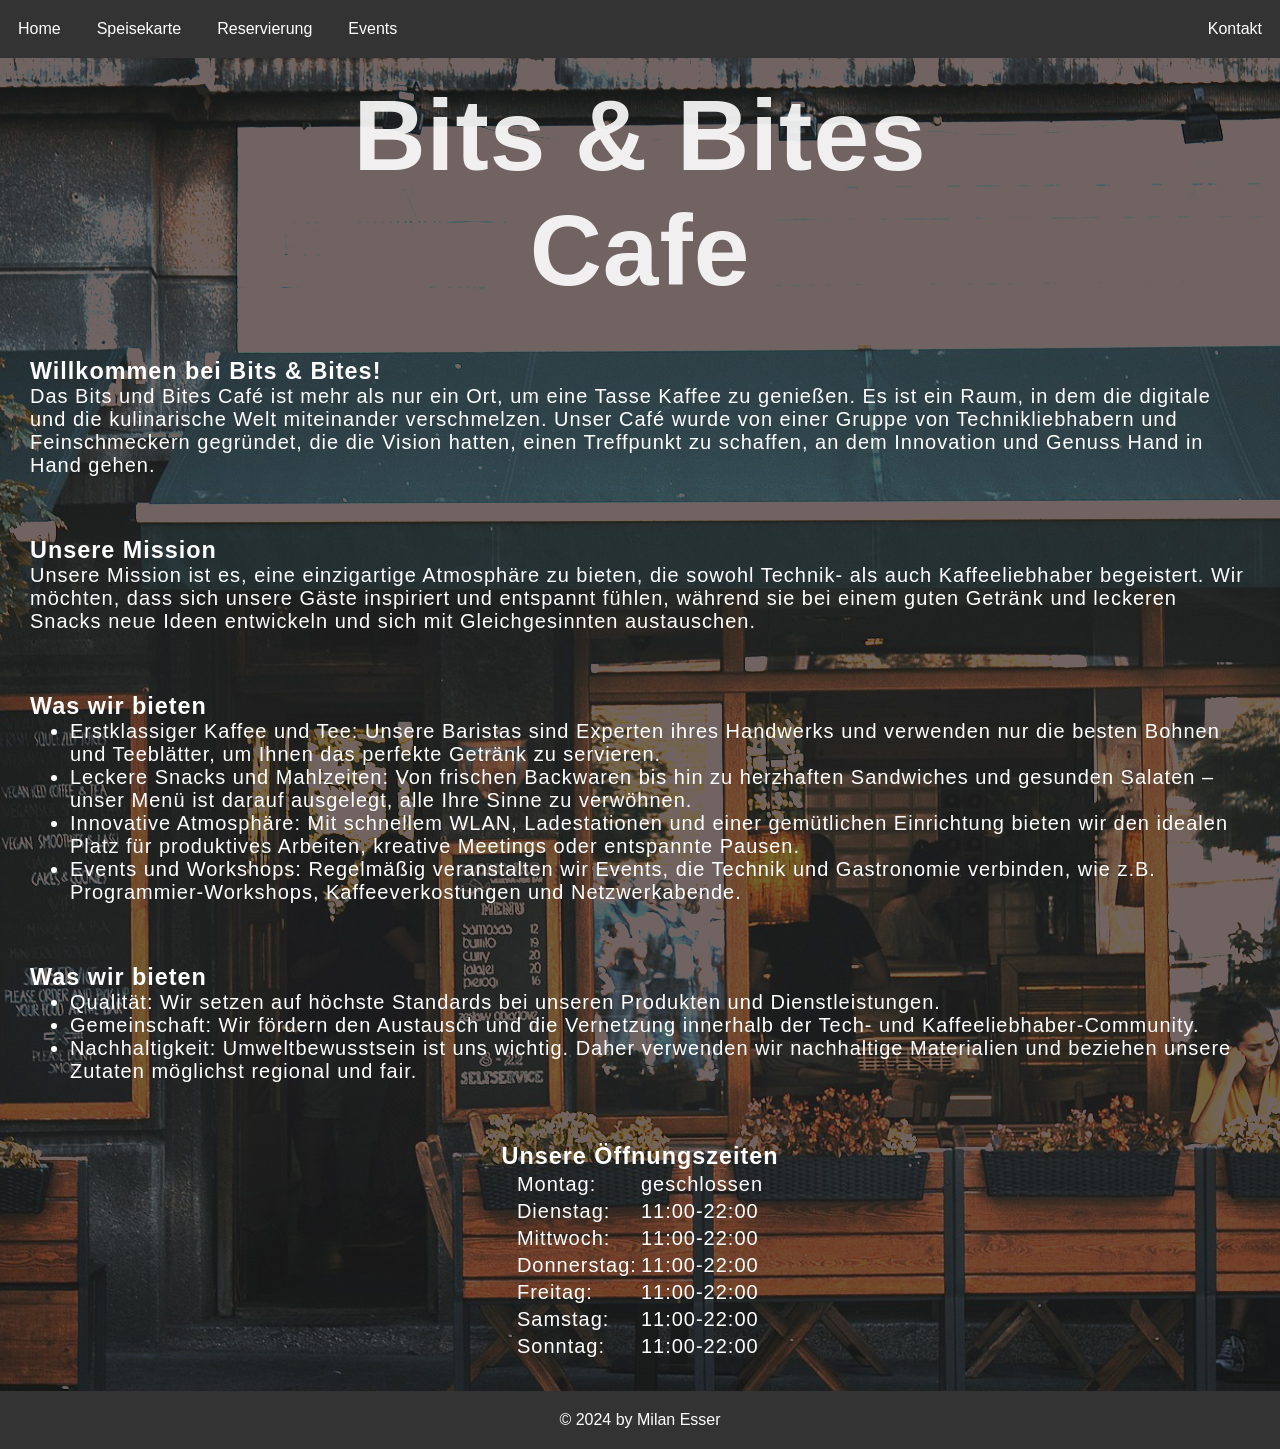
<file: index.html>
<!DOCTYPE html>
<html lang="de">

<head>
    <meta charset="utf-8">
    <meta name="viewport" content="width=device-width, initial-scale=1.0">
    <link rel="stylesheet" href="css/style.css">
    <title>Bits & Bites</title>
</head>
<body>
    <header>
        <nav>
            <ul>
                <li><a href="index.html">Home</a></li>
                <li><a href="speisekarte.html">Speisekarte</a></li>
                <li><a href="reservierungen.html">Reservierung</a></li>
                <li><a href="events.html">Events</a></li>
                <li style="float: right;"><a href="kontakt.html">Kontakt</a></li>
            </ul>
        </nav>
    </header>
    <main id="index">
        <h1>Bits & Bites <br>Cafe</h1>
        <article>
            <section>
                <h3>Willkommen bei Bits & Bites!</h3>
                <p>
                    Das Bits und Bites Café ist mehr als nur ein Ort,
                    um eine Tasse Kaffee zu genießen. Es ist ein Raum,
                    in dem die digitale und die kulinarische Welt miteinander
                    verschmelzen. Unser Café wurde von einer Gruppe von
                    Technikliebhabern und Feinschmeckern gegründet,
                    die die Vision hatten, einen Treffpunkt zu schaffen,
                    an dem Innovation und Genuss Hand in Hand gehen.</p>
            </section>
            <section>
                <h3>Unsere Mission</h3>
                <p>
                    Unsere Mission ist es, eine einzigartige Atmosphäre zu bieten,
                    die sowohl Technik- als auch Kaffeeliebhaber begeistert. Wir möchten,
                    dass sich unsere Gäste inspiriert und entspannt fühlen, während sie
                    bei einem guten Getränk und leckeren Snacks neue Ideen entwickeln
                    und sich mit Gleichgesinnten austauschen.</p>
            </section>
            <section>
                <h3>Was wir bieten</h3>
                <ul>
                    <li>
                        <p>
                            Erstklassiger Kaffee und Tee: Unsere Baristas sind Experten ihres Handwerks und verwenden 
                            nur die besten Bohnen und Teeblätter, um Ihnen das perfekte Getränk zu 
                            servieren.
                        </p>
                    </li>
                    <li>
                        <p>
                            Leckere Snacks und Mahlzeiten:
                             Von frischen Backwaren bis hin zu herzhaften Sandwiches 
                             und gesunden Salaten – unser Menü ist darauf ausgelegt, alle 
                             Ihre Sinne zu verwöhnen.
                        </p>
                    </li>
                    <lI>
                        <p>
                            Innovative Atmosphäre: Mit schnellem WLAN, Ladestationen und einer 
                            gemütlichen Einrichtung bieten wir den idealen Platz für produktives 
                            Arbeiten, kreative Meetings oder entspannte Pausen.
                        </p>
                    </lI>
                    <li>
                        <P>
                            Events und Workshops: Regelmäßig veranstalten wir Events, 
                            die Technik und Gastronomie verbinden, wie z.B. Programmier-Workshops,
                             Kaffeeverkostungen und Netzwerkabende.
                        </P>
                    </li>
                </ul>
            </section>
            <section>
                <h3>Was wir bieten</h3>
                <ul>
                    <li>
                        <p>
                            Qualität: Wir setzen auf höchste Standards bei unseren Produkten und Dienstleistungen.
                        </p>
                    </li>
                    <li>
                        <p>
                            Gemeinschaft: Wir fördern den Austausch und die Vernetzung innerhalb der Tech- und Kaffeeliebhaber-Community.
                        </p>
                    </li>
                    <lI>
                        <p>
                            Nachhaltigkeit: Umweltbewusstsein ist uns wichtig. Daher verwenden wir nachhaltige Materialien und beziehen unsere Zutaten möglichst regional und fair.
                        </p>
                    </lI>
                </ul>
            </section>
            <section id="zeiten">
                <h3>Unsere Öffnungszeiten</h3>
                <table>
                    <tr>
                        <td>Montag:</td>
                        <td>geschlossen</td>
                    </tr>
                    <tr>
                        <td>Dienstag:</td>
                        <td>11:00-22:00</td>
                    </tr>
                    <tr>
                        <td>Mittwoch:</td>
                        <td>11:00-22:00</td>
                    </tr>
                    <tr>
                        <td>Donnerstag:</td>
                        <td>11:00-22:00</td>
                    </tr>
                    <tr>
                        <td>Freitag:</td>
                        <td>11:00-22:00</td>
                    </tr>
                    <tr>
                        <td>Samstag:</td>
                        <td>11:00-22:00</td>
                    </tr>
                    <tr>
                        <td>Sonntag:</td>
                        <td>11:00-22:00</td>
                    </tr>
                </table>
            </section>
        </article>
    </main>
    <footer>&copy; 2024 by Milan Esser</footer>
</body>

</html>
</file>
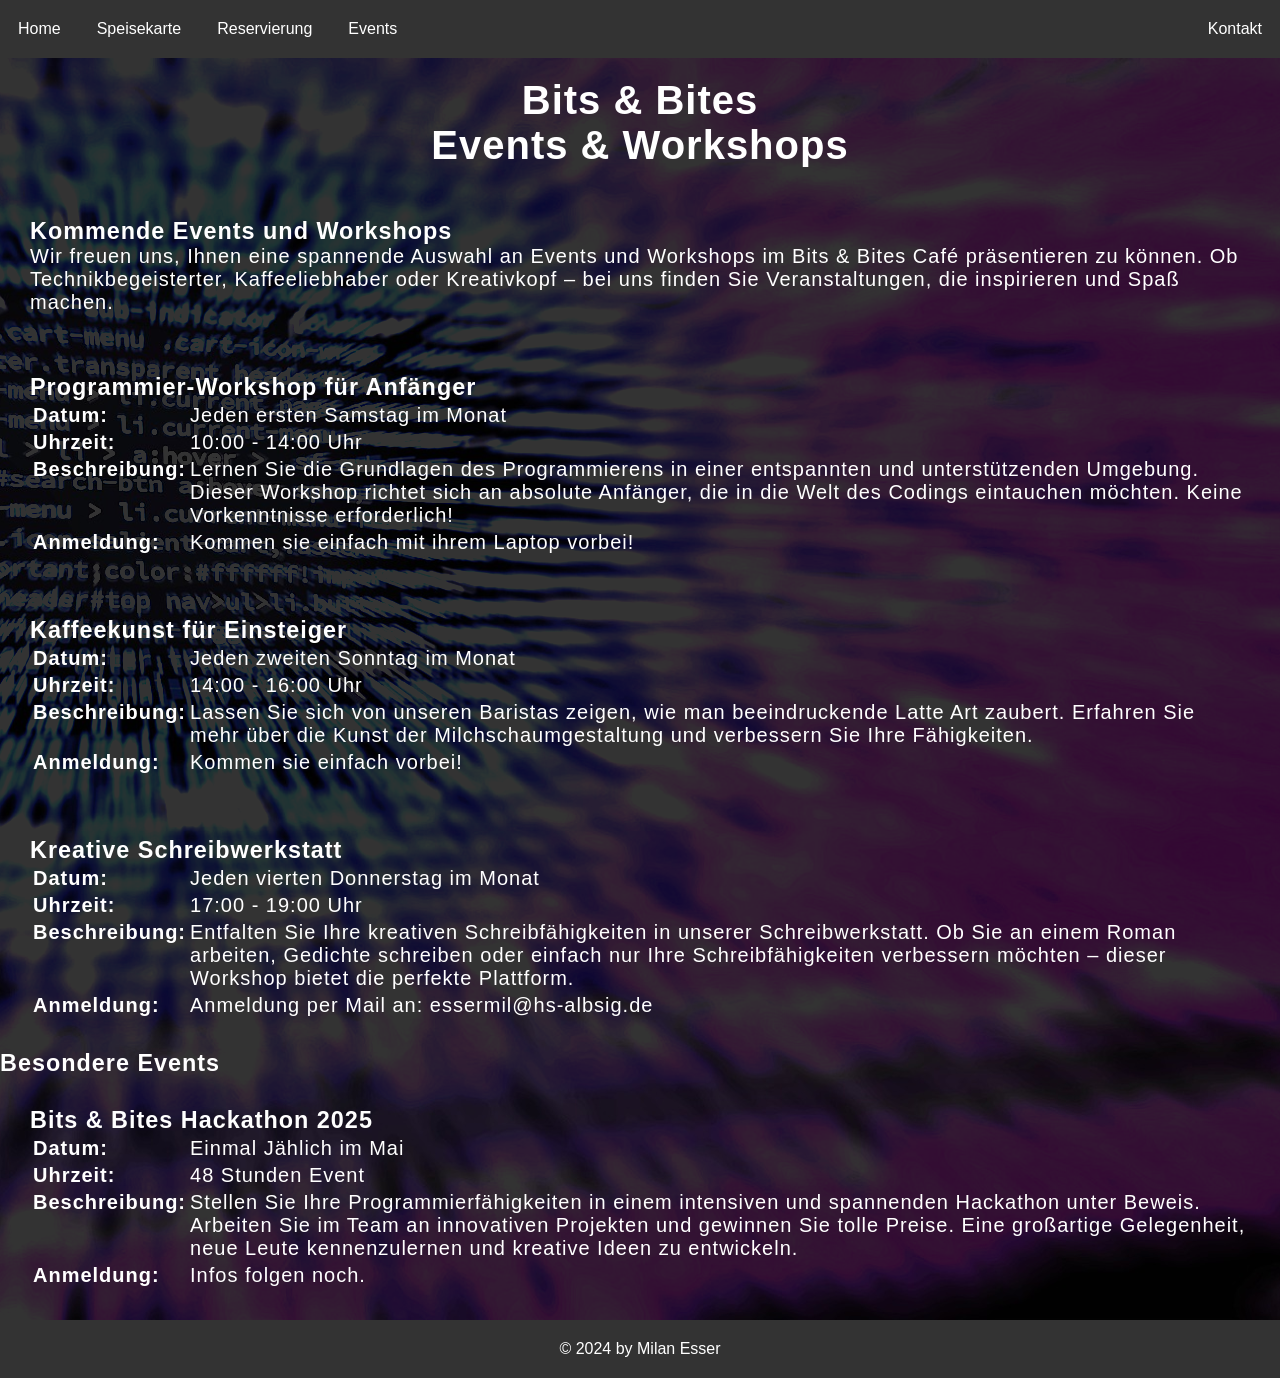
<file: events.html>
<!DOCTYPE html>
<html lang="de">

<head>
	<meta charset="utf-8">
	<meta name="viewport" content="width=device-width, initial-scale=1.0">
	<link rel="stylesheet" href="css/style.css">
	<title>Bits & Bites</title>
</head>

<body>
	<header>
		<nav>
			<ul>
				<li><a href="index.html">Home</a></li>
				<li><a href="speisekarte.html">Speisekarte</a></li>
				<li><a href="reservierungen.html">Reservierung</a></li>
				<li><a href="events.html">Events</a></li>
				<li style="float: right;"><a href="kontakt.html">Kontakt</a></li>
			</ul>
		</nav>
	</header>
	<main id="events">
		<h2>Bits & Bites <br>Events & Workshops</h2>
		<article>
			<section>
				<h3>Kommende Events und Workshops</h3>
				<p>
					Wir freuen uns, Ihnen eine spannende Auswahl an Events und Workshops im
					Bits & Bites Café präsentieren zu können. Ob Technikbegeisterter,
					Kaffeeliebhaber oder Kreativkopf – bei uns finden Sie Veranstaltungen,
					die inspirieren und Spaß machen.
				</p>
			</section>
			<section>
				<h3>Programmier-Workshop für Anfänger</h3>
				<table>
					<tr>
						<th>Datum: </th>
						<td>Jeden ersten Samstag im Monat</td>
					</tr>
					<tr>
						<th>Uhrzeit:</th>
						<td> 10:00 - 14:00 Uhr</td>
					</tr>
					<tr>
						<th>Beschreibung: </th>
						<td>Lernen Sie die Grundlagen des Programmierens in einer entspannten und unterstützenden
							Umgebung.
							Dieser Workshop richtet sich an absolute Anfänger, die in die Welt des Codings eintauchen
							möchten.
							Keine Vorkenntnisse erforderlich!</td>
					</tr>
					<tr>
						<th>Anmeldung: </th>
						<td>Kommen sie einfach mit ihrem Laptop vorbei!</td>
					</tr>
				</table>
			</section>
			<section>
				<h3>Kaffeekunst für Einsteiger</h3>
				<table>
					<tr>
						<th>Datum: </th>
						<td>Jeden zweiten Sonntag im Monat</td>
					</tr>
					<tr>
						<th>Uhrzeit:</th>
						<td> 14:00 - 16:00 Uhr</td>
					</tr>
					<tr>
						<th>Beschreibung: </th>
						<td>Lassen Sie sich von unseren Baristas zeigen,
							wie man beeindruckende Latte Art zaubert. Erfahren
							Sie mehr über die Kunst der Milchschaumgestaltung
							und verbessern Sie Ihre Fähigkeiten.</td>
					</tr>
					<tr>
						<th>Anmeldung: </th>
						<td>Kommen sie einfach vorbei!</td>
					</tr>
				</table>
			</section>
			<section>
				<h3>Kreative Schreibwerkstatt</h3>
				<table>
					<tr>
						<th>Datum: </th>
						<td>Jeden vierten Donnerstag im Monat</td>
					</tr>
					<tr>
						<th>Uhrzeit:</th>
						<td> 17:00 - 19:00 Uhr</td>
					</tr>
					<tr>
						<th>Beschreibung: </th>
						<td>Entfalten Sie Ihre kreativen Schreibfähigkeiten in unserer Schreibwerkstatt.
							Ob Sie an einem Roman arbeiten, Gedichte schreiben oder einfach nur
							Ihre Schreibfähigkeiten verbessern möchten – dieser Workshop bietet die perfekte Plattform.
						</td>
					</tr>
					<tr>
						<th>Anmeldung: </th>
						<td>Anmeldung per Mail an: essermil@hs-albsig.de</td>
					</tr>
				</table>
			</section>
			<h3>Besondere Events</h3>
			<section>
				<h3>Bits & Bites Hackathon 2025</h3>
				<table>
					<tr>
						<th>Datum: </th>
						<td>Einmal Jählich im Mai</td>
					</tr>
					<tr>
						<th>Uhrzeit:</th>
						<td> 48 Stunden Event</td>
					</tr>
					<tr>
						<th>Beschreibung: </th>
						<td>Stellen Sie Ihre Programmierfähigkeiten in einem intensiven und spannenden Hackathon
							unter Beweis. Arbeiten Sie im Team an innovativen Projekten und gewinnen Sie tolle
							Preise. Eine großartige Gelegenheit, neue Leute kennenzulernen und kreative Ideen zu
							entwickeln.</td>
					</tr>
					<tr>
						<th>Anmeldung: </th>
						<td>Infos folgen noch.</td>
					</tr>
				</table>
			</section>
		</article>
	</main>
	<footer>&copy; 2024 by Milan Esser</footer>
</body>

</html>
</file>
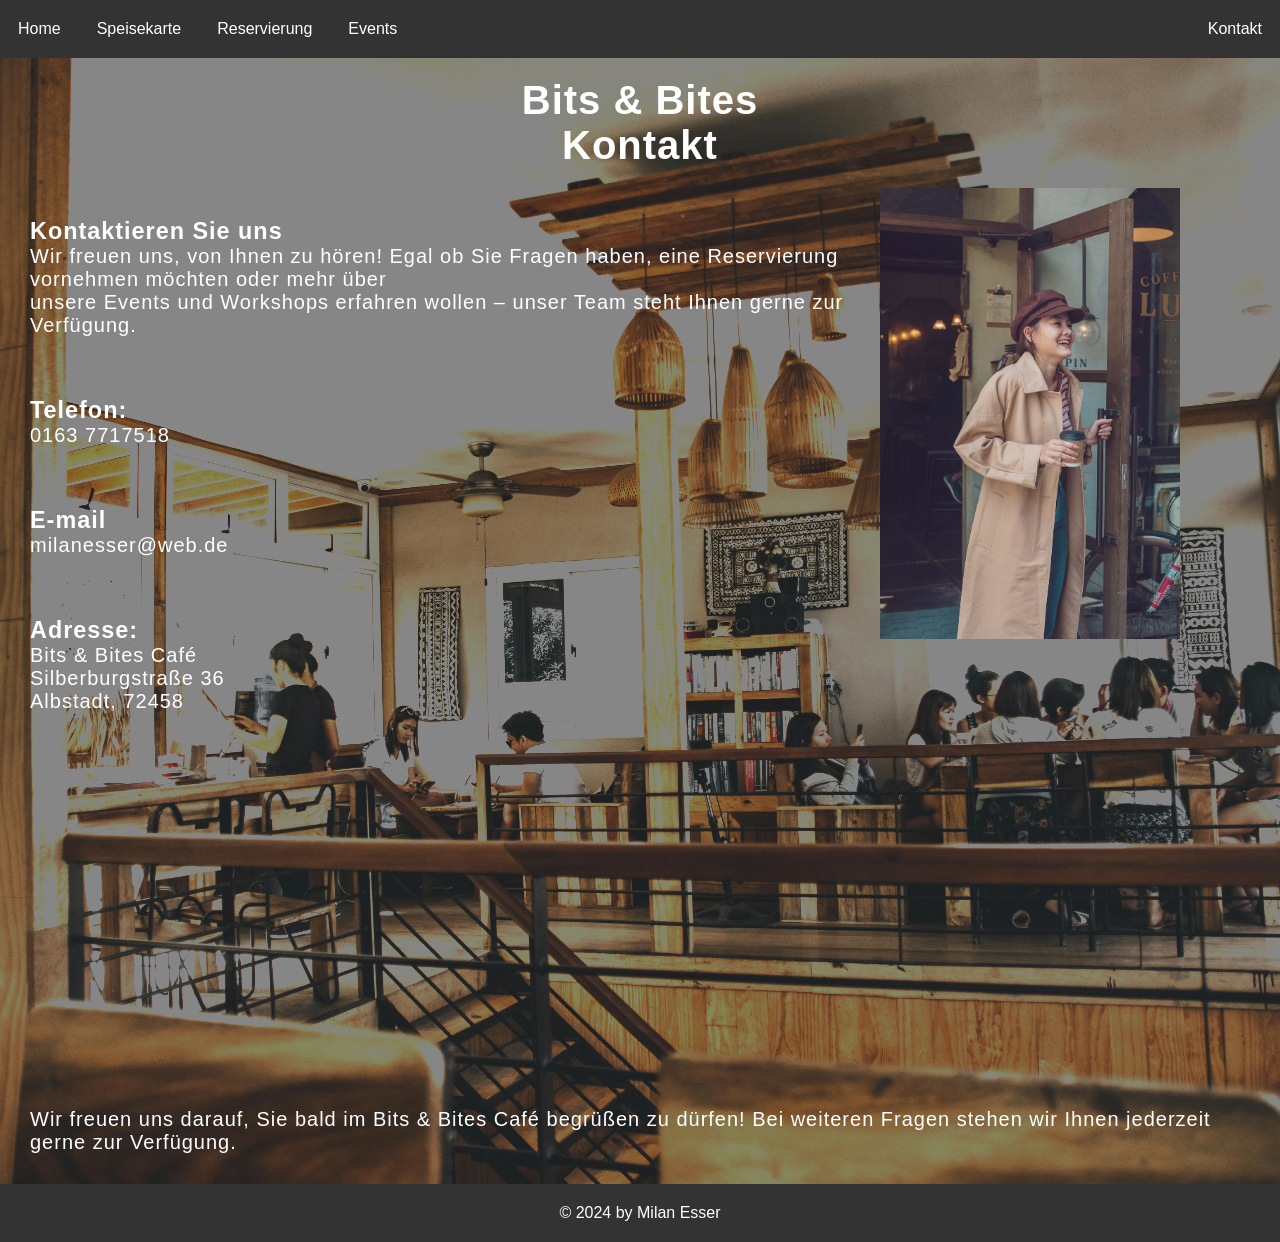
<file: kontakt.html>
<!DOCTYPE html>
<html lang="de">

<head>
	<meta charset="utf-8">
	<meta name="viewport" content="width=device-width, initial-scale=1.0">
	<link rel="stylesheet" href="css/style.css">
	<title>Bits & Bites</title>
</head>

<body>
	<header>
		<nav>
			<ul>
				<li><a href="index.html">Home</a></li>
				<li><a href="speisekarte.html">Speisekarte</a></li>
				<li><a href="reservierungen.html">Reservierung</a></li>
				<li><a href="events.html">Events</a></li>
				<li style="float: right;"><a href="kontakt.html">Kontakt</a></li>
			</ul>
		</nav>
	</header>
	<main id="kontakt">
		<article>
			<h2>Bits & Bites <br>Kontakt</h2>
			<img src="images/woman-6992691_1280.jpg" id="women" alt="Women">
			<section>
				<h3>Kontaktieren Sie uns</h3>
				<p>Wir freuen uns, von Ihnen zu hören! Egal ob Sie Fragen haben,
					eine Reservierung vornehmen möchten oder mehr über <br>unsere Events
					und Workshops erfahren wollen – unser Team steht Ihnen gerne zur
					Verfügung.</p></td>
			</section>
			<section>
				<h3>Telefon:</h3>
				<p>0163 7717518</p>
			</section>
			<section>
				<h3>E-mail</h3>
				<p>milanesser@web.de</p>
			</section>
			<section>
				<h3>Adresse: </h3>
				<p>Bits & Bites Café<br>
					Silberburgstraße 36<br>
					Albstadt, 72458</p>
					<iframe src="https://www.google.com/maps/embed?pb=!1m18!1m12!1m3!1d804.7493638542644!2d9.022574133694523!3d48.21427481389461!2m3!1f0!2f0!3f0!3m2!1i1024!2i768!4f13.1!3m3!1m2!1s0x479a1aa32958492d%3A0x7008ae6cc90181ac!2sSilberburg!5e0!3m2!1sde!2sde!4v1717606472709!5m2!1sde!2sde" width="400" height="300" style="border:0;" allowfullscreen="" loading="lazy" referrerpolicy="no-referrer-when-downgrade"></iframe>
			</section>
			<section>
				<p>
					Wir freuen uns darauf, Sie bald im Bits & Bites Café begrüßen zu dürfen! 
					Bei weiteren Fragen stehen wir Ihnen jederzeit gerne zur Verfügung.
				</p>
			</section>
		</article>
	</main>
	<footer>&copy; 2024 by Milan Esser</footer>
</body>

</html>
</file>
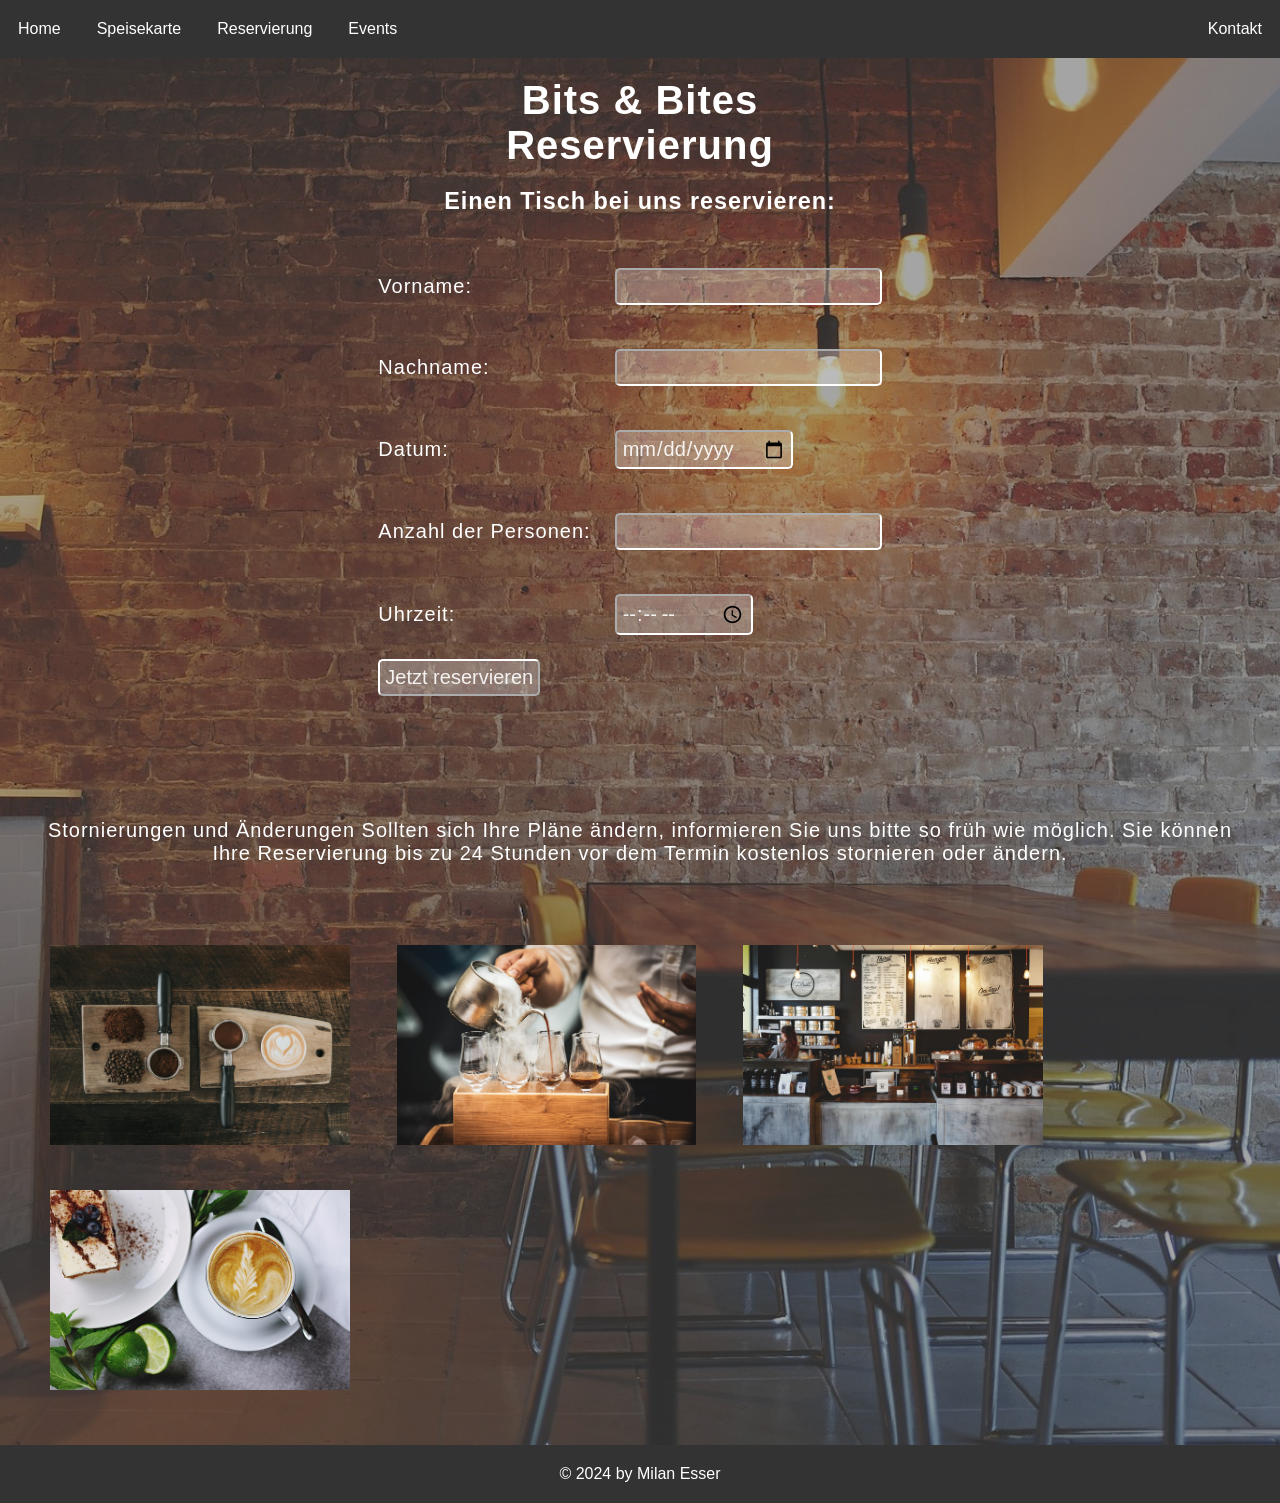
<file: reservierungen.html>
<!DOCTYPE html>
<html lang="de">

<head>
	<meta charset="utf-8">
	<meta name="viewport" content="width=device-width, initial-scale=1.0">
	<link rel="stylesheet" href="css/style.css">
	<script src="https://ajax.googleapis.com/ajax/libs/jquery/3.7.1/jquery.min.js"></script>
	<script src="js/javascript.js" type="text/javascript"></script>
	<title>Bits & Bites</title>
</head>

<body>
	<header>
		<nav>
			<ul>
				<li><a href="index.html">Home</a></li>
				<li><a href="speisekarte.html">Speisekarte</a></li>
				<li><a href="reservierungen.html">Reservierung</a></li>
				<li><a href="events.html">Events</a></li>
				<li style="float: right;"><a href="kontakt.html">Kontakt</a></li>
			</ul>
		</nav>
	</header>
	<main id="reservierung">
		<h2>Bits & Bites <br>Reservierung</h2>
		<article>
			<h3>Einen Tisch bei uns reservieren:</h3>
			<section>
				<form id="formular">
					<table>
						<tr>
							<td><label for="fname">Vorname:</label></td>
							<td><input id="fname" name="fname" type="text" required></td>
						<tr>
							<td><label for="name">Nachname:</label></td>
							<td><input id="name" name="name" type="text" required></td>
						</tr>
						<tr>
							<td><label for="datum">Datum:</label></td>
							<td><input id="datum" name="datum" type="date" required></td>
						</tr>
						<tr>
							<td><label for="anzahl">Anzahl der Personen:</label></td>
							<td><input id="anzahl" name="anzahl" type="number" required></td>
						</tr>
						<tr>
							<td><label for="zeit">Uhrzeit:</label></td>
							<td><input id="zeit" name="zeit" type="time" min="11:00" max="22:00" required></td>
						</tr>
						<tr>
							<td><input type="submit" id="reservieren" value="Jetzt reservieren" /></td>
						</tr>
					</table>
				</form>
			</section>
			<section>
				<h3 class="hide" hidden>Ihr Termin:</h3>
				<table id="safed">
					<tr class="hide" hidden>
						<th>Vorname:</th>
						<th>Nachname:</th>
						<th>Datum:</th>
						<th>Anzahl der Personen:</th>
						<th>Uhrzeit:</th>
					</tr>
					<tr class="hide" id="terminadd" hidden></tr>
					<tr class="hide" hidden>
						<td><button id="storno">Stornieren</button></td>
					</tr>
				</table>
				<p id="stornotermin" hidden>Ihr Termin wurde storniert!</p>
			</section>
			<section>
				<p>
					Stornierungen und Änderungen Sollten sich Ihre Pläne ändern,
					informieren Sie uns bitte so früh wie möglich. Sie können
					Ihre Reservierung bis zu 24 Stunden vor dem Termin kostenlos
					stornieren oder ändern.
				</p>
			</section>
			<section id="bilderleiste">
				<figure>
					<img src="images/coffee-2560260_1280.jpg">
					<img src="images/barista-5055060_1280.jpg">
					<img src="images/coffeehouse-2600877_1280.jpg">
					<img src="images/drink-1839134_640.jpg">
				</figure>
			</section>
		</article>
	</main>
	<footer>&copy; 2024 by Milan Esser</footer>
</body>

</html>
</file>
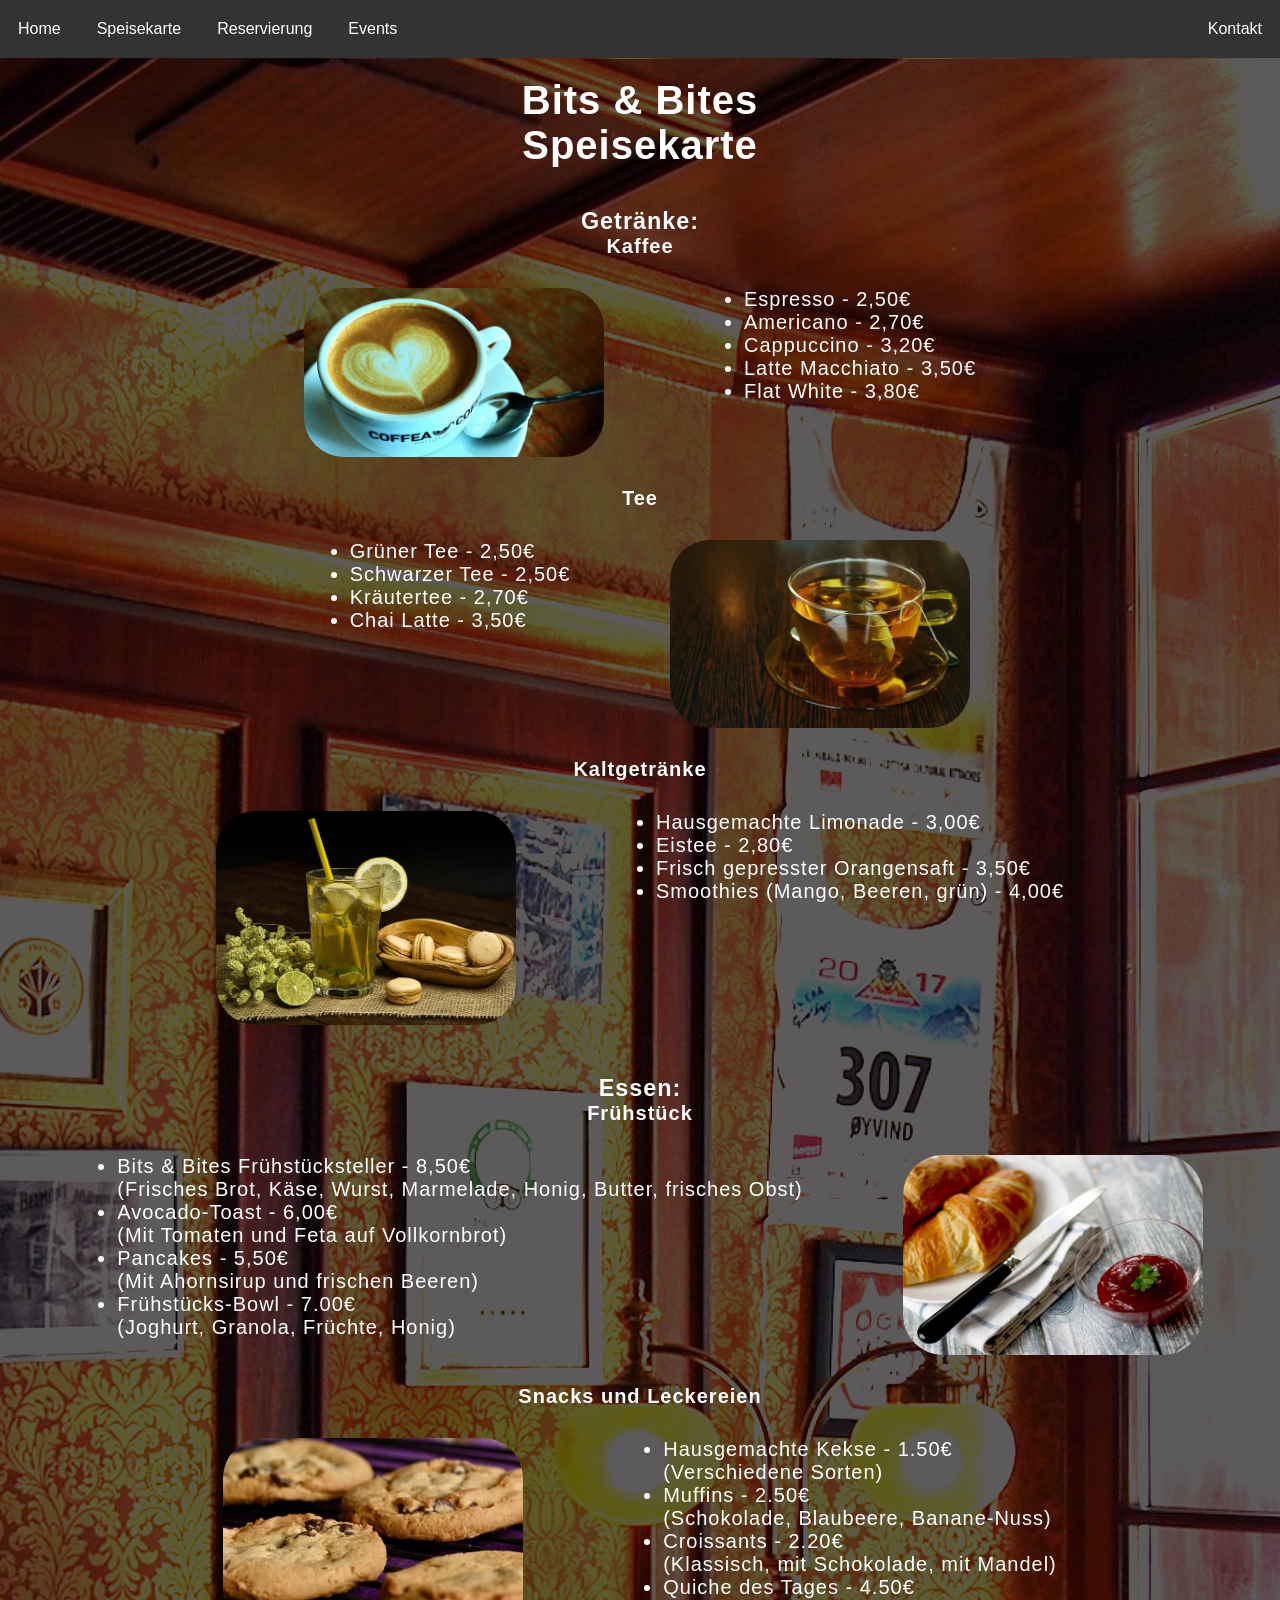
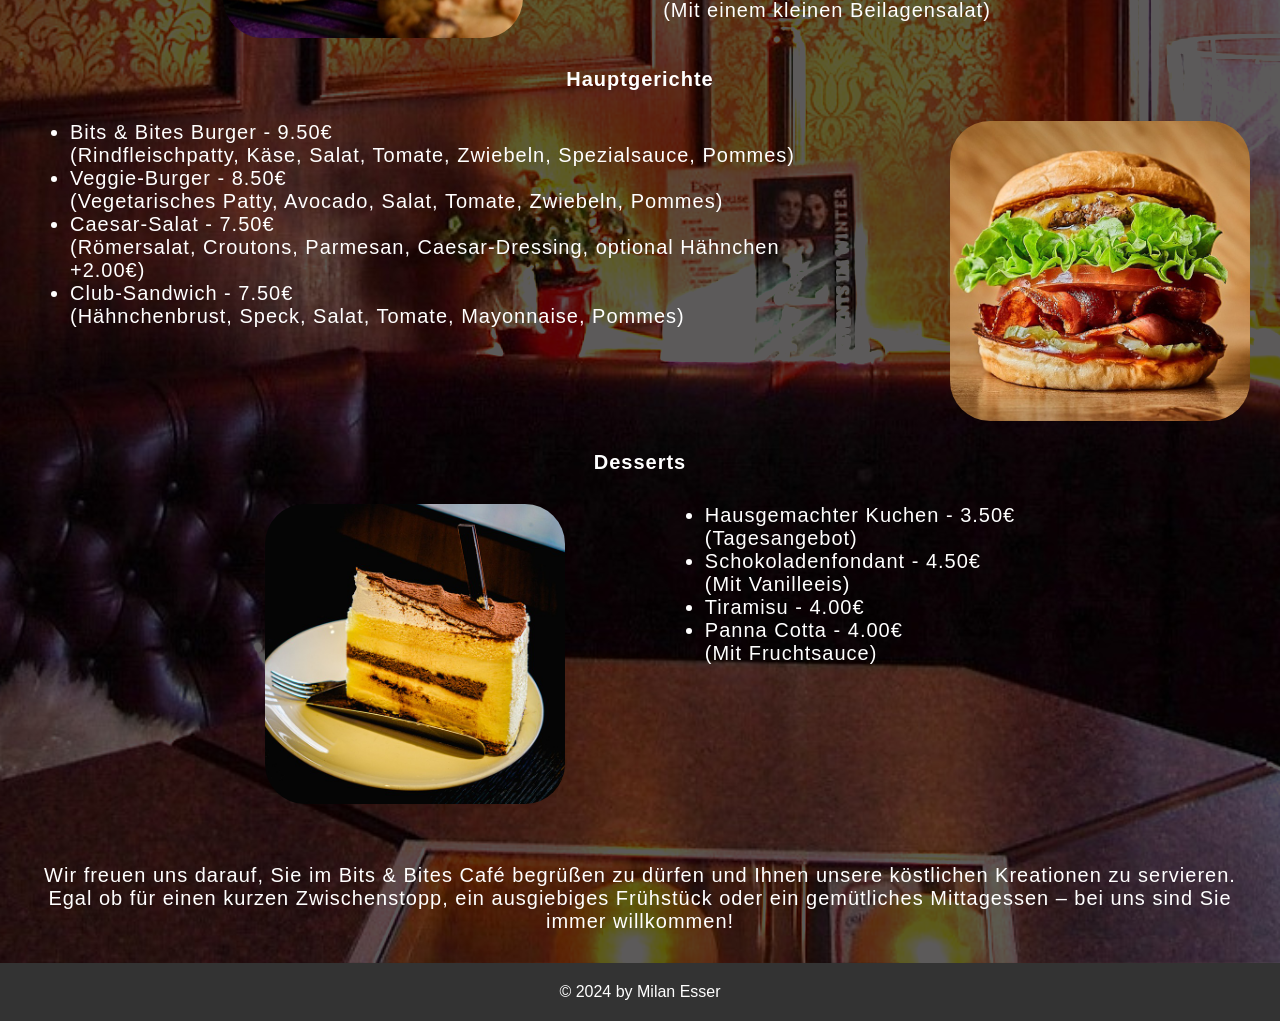
<file: speisekarte.html>
<!DOCTYPE html>
<html lang="de">

<head>
	<meta charset="utf-8">
	<meta name="viewport" content="width=device-width, initial-scale=1.0">
	<link rel="stylesheet" href="css/style.css">
	<title>Bits & Bites</title>
</head>

<body>
	<header>
		<nav>
			<ul>
				<li><a href="index.html">Home</a></li>
				<li><a href="speisekarte.html">Speisekarte</a></li>
				<li><a href="reservierungen.html">Reservierung</a></li>
				<li><a href="events.html">Events</a></li>
				<li style="float: right;"><a href="kontakt.html">Kontakt</a></li>
			</ul>
		</nav>
	</header>
	<main id="speisekarte">
		<h2>Bits & Bites <br>Speisekarte</h2>
		<article id="artikel">
			<h3>Getränke:</h3>
			<h4>Kaffee</h4>
			<section id="kaffee">
				<img src="images/coffe-2400874_640.jpg" alt="Kaffee">
				<ul>
					<li>Espresso - 2,50&#8364;</li>
					<li>Americano - 2,70&#8364;</li>
					<li>Cappuccino - 3,20&#8364;</li>
					<li>Latte Macchiato - 3,50&#8364;</li>
					<li>Flat White - 3,80&#8364;</li>
				</ul>
			</section>
			<h4>Tee</h4>
			<section id="tee">
				<ul>
					<li>Grüner Tee - 2,50&#8364;</li>
					<li>Schwarzer Tee - 2,50&#8364;</li>
					<li>Kräutertee - 2,70&#8364;</li>
					<li>Chai Latte - 3,50&#8364;</li>
				</ul>
				<img src="images/tee-1740871_1280.jpg" alt="Tee">

			</section>
			<h4>Kaltgetränke</h4>
			<section id="kalt">
				<img src="images/ice-tea-5463646_640.jpg" alt="Eistee">
				<ul>
					<li>Hausgemachte Limonade - 3,00&#8364;</li>
					<li>Eistee - 2,80&#8364;</li>
					<li>Frisch gepresster Orangensaft - 3,50&#8364;</li>
					<li>Smoothies (Mango, Beeren, grün) - 4,00&#8364;</li>
				</ul>
			</section>
			<h3>Essen:</h3>
			<h4>Frühstück</h4>
			<section id="breakfast">
				<ul>
					<li>Bits & Bites Frühstücksteller - 8,50&#8364;
						<br>(Frisches Brot, Käse, Wurst, Marmelade, Honig, Butter, frisches Obst)
					</li>
					<li>Avocado-Toast - 6,00&#8364;
						<br>(Mit Tomaten und Feta auf Vollkornbrot)

					</li>
					<li>Pancakes - 5,50&#8364;
						<br>(Mit Ahornsirup und frischen Beeren)
					</li>
					<li>Frühstücks-Bowl - 7.00&#8364;
						<br>(Joghurt, Granola, Früchte, Honig)
					</li>
				</ul>
				<img src="images/croissants-569075_640.jpg" alt="Croissants">
			</section>
			<h4>Snacks und Leckereien</h4>
			<section id="snacks">
				<img src="images/cookies-8082386_640.jpg" alt="Cookies">
				<ul>
					<li>Hausgemachte Kekse - 1.50&#8364;
						<br>(Verschiedene Sorten)
					</li>
					<li>Muffins - 2.50&#8364;
						<br>(Schokolade, Blaubeere, Banane-Nuss)
					</li>
					<li>Croissants - 2.20&#8364;
						<br>(Klassisch, mit Schokolade, mit Mandel)
					</li>
					<li>Quiche des Tages - 4.50&#8364;
						<br>(Mit einem kleinen Beilagensalat)
					</li>
				</ul>
			</section>
			<h4>Hauptgerichte</h4>
			<section id="meal">
				<ul>
					<li>Bits & Bites Burger - 9.50&#8364;
						<br>(Rindfleischpatty, Käse, Salat, Tomate, Zwiebeln, Spezialsauce, Pommes)
					</li>
					<li>Veggie-Burger - 8.50&#8364;
						<br>(Vegetarisches Patty, Avocado, Salat, Tomate, Zwiebeln, Pommes)
					</li>
					<li>Caesar-Salat - 7.50&#8364;
						<br>(Römersalat, Croutons, Parmesan, Caesar-Dressing, optional Hähnchen +2.00&#8364;)
					</li>
					<li>Club-Sandwich - 7.50&#8364;
						<br>(Hähnchenbrust, Speck, Salat, Tomate, Mayonnaise, Pommes)
					</li>
				</ul>
				<img src="images/sandwich-5930496_640.jpg" alt="Burger">
			</section>
			<h4>Desserts</h4>
			<section id="dessert">
				<img src="images/cake-6065511_640.jpg" alt="Tiramisu">
				<ul>
					<li>Hausgemachter Kuchen - 3.50&#8364;
						<br>(Tagesangebot)
					</li>
					<li>
						Schokoladenfondant - 4.50&#8364;
						<br>(Mit Vanilleeis)
					</li>
					<li>Tiramisu - 4.00&#8364;</li>
					<li>Panna Cotta - 4.00&#8364;
						<br>(Mit Fruchtsauce)
					</li>
				</ul>
			</section>
			<section id="text">
				<p>
					Wir freuen uns darauf, Sie im Bits & Bites Café begrüßen zu 
					dürfen und Ihnen unsere köstlichen Kreationen zu servieren. 
					Egal ob für einen kurzen Zwischenstopp, ein ausgiebiges Frühstück 
					oder ein gemütliches Mittagessen – bei uns sind Sie immer willkommen!
				</p>
			</section>
		</article>
	</main>
	<footer>&copy; 2024 by Milan Esser</footer>
</body>

</html>
</file>
<file: css/style.css>
* {
    font-family: Arial, Helvetica, sans-serif;
    margin: 0%;
}

/*NavBar*/
nav ul {
    list-style-type: none;
    padding: 0;
    background-color: #333;
    overflow: hidden;
}

nav li {
    float: left;
}

nav li a {
    display: block;
    color: white;
    text-align: center;
    text-decoration: none;
    padding: 20px 18px;

}

nav li a:hover {
    background-color: black;

}

/*Allgemein*/
body {
    background-color: #333;
}

footer {
    padding: 20px;
    background-color: #333;
    color: white;
    text-align: center;

}

h2 {
    text-align: center;
    padding: 20px;
    font-size: 40px;
}

h1 {
    color: rgba(255, 255, 255, 0.897);
    font-size: 5em;
    padding: 20px;
    text-align: center;
}

main {
    color: white;
    width: 100%;
    height: auto;
    letter-spacing: 1px;
    background-position: center;
    background-blend-mode: darken;
    font-size: 20px;
    background-size: cover;
}

section {
    padding: 30px;
}

input,
button {
    background-color: #f1f1f149;
    border-color: white;
    border-radius: 5px;
    color: rgba(255, 255, 255, 0.897);
    margin: 20px;
    padding: 5px;
    font-size: 20px;
}

input:hover,
input[type="submit"]:hover,
button:hover {
    background-color: #f3828234;
}

input[type="submit"] {
    margin: 0;
}

iframe {
    padding-top: 30px;
}

/*index.html styling*/
/*Anfang Hintergrund Bild*/

#index {
    background-image: url('../images/street-cafe-4472312_1920.jpg');
    background-color: #726363;
}

#zeiten {
    text-align: center;
}

#zeiten table {
    display: flex;
    justify-content: center;
    align-content: center;
}

/*
Speisekarte
*/
#speisekarte {
    background-image: url('../images/cafe-2153865_1920.jpg');
    background-color: #5c5a5a;
}

#speisekarte h3 {
    padding: 20px;
    padding-bottom: 0px;
}

#speisekarte img {
    border-radius: 40px;
    width: 300px;
}

#artikel {
    display: flex;
    justify-content: center;
    align-items: center;
    flex-direction: column;
}

#kaffee,
#tee,
#kalt,
#breakfast,
#snacks,
#meal,
#dessert {
    display: inline-flex;
    gap: 100px;
}

#text {
    text-align: center;
}

/*
Reservierung
*/
#reservierung {
    background-image: url('../images/brick-wall-1834784_1920.jpg');
    background-color: #33333370;
}

#reservierung h3,
#reservierung p {
    text-align: center;
}

#safed {
    display: flex;
    justify-content: center;
    align-content: center;
    border-radius: 1px;
    border-color: #333;
}

#safed td,
#safed th {
    padding: 20px;
}

#formular {
    display: flex;
    justify-content: center;
    align-items: center;

}

#bilderleiste {
    display: flex;
    justify-content: center;
    align-items: center;
    flex-direction: row;
    ;
}

#bilderleiste img {
    display: inline-flex;
    height: 200px;
    width: auto;
    margin: 20px;
}

/*
Events
*/
#events {
    background-image: url('../images/coding-1841550_1920.jpg');
    background-color: #333;
}

#events,
th {
    vertical-align: top;
    text-align: left;
}

#events,
#index td {
    text-align: left;
}

/*
Kontakt
*/

#kontakt {
    background-image: url('../images/pexels-lawrencesuzara-1581554.jpg');
    background-color: #868686;
}

#women {
    float: right;
    margin-right: 100px;
    width: 300px;
}

#adress {
    margin-top: 20px;
}
</file>
